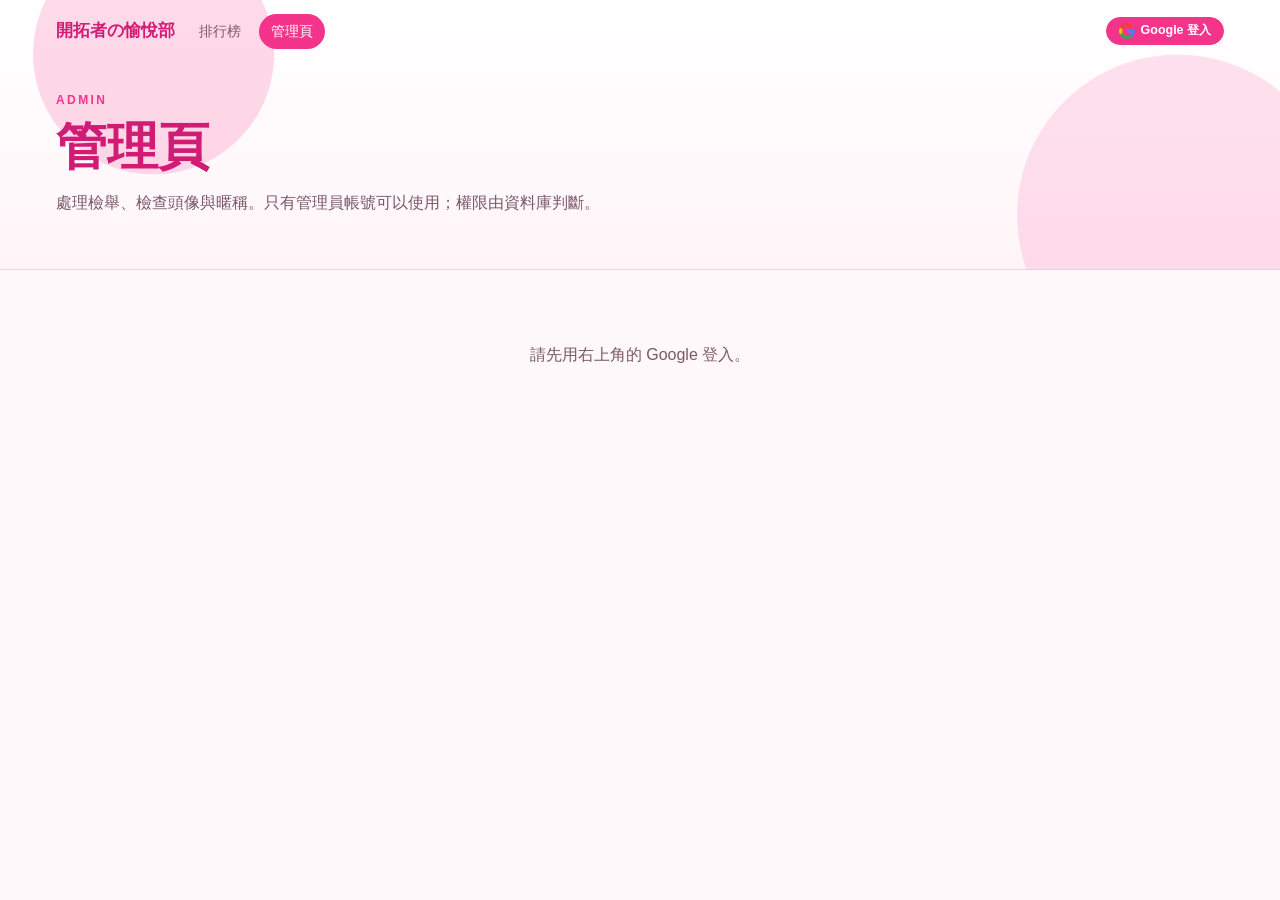
<file: admin.html>
<!doctype html>
<html lang="zh-Hant">
<head>
  <meta charset="utf-8">
  <meta name="viewport" content="width=device-width, initial-scale=1">
  <title>管理頁｜開拓者の愉悅部</title>
  <meta name="robots" content="noindex">
  <meta name="theme-color" content="#f4348b">
  <script>
    try {
      var th = localStorage.getItem('azki-ledger-theme');
      if (th === 'light' || th === 'dark') document.documentElement.setAttribute('data-theme', th);
    } catch (e) {}
  </script>
  <link rel="stylesheet" href="css/style.css?v=20261025e">
</head>
<body>
  <header class="site-header">
    <nav class="topnav" aria-label="Site">
      <a class="brand" href="./">開拓者の愉悅部</a>
      <ul class="pages">
        <li><a href="ranking.html">排行榜</a></li>
        <li><a href="admin.html" aria-current="page">管理頁</a></li>
      </ul>
      <div class="nav-tools"></div>
    </nav>
    <div class="hero">
      <p class="eyebrow">ADMIN</p>
      <h1>管理頁</h1>
      <p class="lead">處理檢舉、檢查頭像與暱稱。只有管理員帳號可以使用；權限由資料庫判斷。</p>
    </div>
  </header>

  <main class="adpage">
    <p class="state" id="ad-state">讀取中…</p>
    <div id="ad-body" hidden>
      <div class="ad-tools">
        <label><input type="checkbox" id="ad-only-reported"> 只顯示有檢舉的使用者</label>
        <button type="button" class="btn ghost small" id="ad-reload">重新整理</button>
      </div>
      <ul class="ad-list" id="ad-list"></ul>
    </div>
  </main>

  <script src="js/vendor/supabase.js"></script>
  <script src="js/cloud.js?v=20261024f"></script>
  <script src="js/admin.js?v=20261024f"></script>
</body>
</html>
</file>
<file: css/style.css>
:root {
  --pink-deep: #d11c76;
  --pink: #f4348b;
  --pink-bright: #FC3488;
  --accent-text: #d11c76;
  --pink-soft: #ffe3ef;
  --pink-faint: #fff5f9;
  --ink: #3a1f2d;
  --ink-soft: #7a5867;
  --line: #f4cfe0;
  --card: #ffffff;
  --surface: #ffffff;
  --bg: #fff8fb;
  --header-top: #ffffff;
  --header-glow: rgba(252, 52, 136, .18);
  --header-glow2: rgba(244, 52, 139, .14);
  --bar-bg: rgba(255, 248, 251, .92);
  --stamp-bg: rgba(255, 255, 255, .85);
  color-scheme: light;
  --radius: 16px;
  --shadow: 0 6px 24px rgba(209, 28, 118, 0.08);
  --font-zh: "Noto Sans TC", "Noto Sans JP", "PingFang TC", "Hiragino Sans", "Microsoft JhengHei", sans-serif;
  /* 標題圓體：繁中用昭源圓體（繁體字齊全），缺的字依序補 M+ Rounded、Noto Sans TC */
  --font-round: "Chiron GoRound TC", "M PLUS Rounded 1c", var(--font-zh);
}
:root[lang="ja"] {
  --font-zh: "Noto Sans JP", "Hiragino Sans", "Yu Gothic", "Noto Sans TC", sans-serif;
  --font-round: "M PLUS Rounded 1c", "Chiron GoRound TC", var(--font-zh);
}

/* ---------- dark theme ---------- */
:root[data-theme="dark"] {
  --accent-text: #ff7ab8;
  --pink-soft: #3a1828;
  --pink-faint: #161315;
  --ink: #f2f2f3;
  --ink-soft: #a9a9b0;
  --line: #2d2d31;
  --card: #141415;
  --surface: #1b1b1d;
  --bg: #09090a;
  --header-top: #09090a;
  --header-glow: rgba(252, 52, 136, .10);
  --header-glow2: rgba(244, 52, 139, .07);
  --bar-bg: rgba(9, 9, 10, .92);
  --stamp-bg: rgba(20, 20, 21, .85);
  --shadow: 0 6px 24px rgba(0, 0, 0, .6);
  color-scheme: dark;
}
@media (prefers-color-scheme: dark) {
  :root:not([data-theme="light"]) {
    --accent-text: #ff7ab8;
    --pink-soft: #3a1828;
    --pink-faint: #161315;
    --ink: #f2f2f3;
    --ink-soft: #a9a9b0;
    --line: #2d2d31;
    --card: #141415;
    --surface: #1b1b1d;
    --bg: #09090a;
    --header-top: #09090a;
    --header-glow: rgba(252, 52, 136, .10);
    --header-glow2: rgba(244, 52, 139, .07);
    --bar-bg: rgba(9, 9, 10, .92);
    --stamp-bg: rgba(20, 20, 21, .85);
    --shadow: 0 6px 24px rgba(0, 0, 0, .6);
    color-scheme: dark;
  }
}

* { box-sizing: border-box; }
[hidden] { display: none !important; }   /* 避免被 .btn / .link-row 等的 display 蓋掉 */
html { -webkit-text-size-adjust: 100%; }
body {
  margin: 0;
  font-family: var(--font-zh);
  color: var(--ink);
  background: var(--bg);
  line-height: 1.6;
}
a { color: var(--accent-text); }
img { max-width: 100%; display: block; }
button, input, select { font: inherit; color: inherit; }

/* ---------- nav tools ---------- */
.nav-tools { display: flex; align-items: center; gap: 8px; margin-left: auto; }
.lang-switch { display: inline-flex; border: 1.5px solid var(--pink); border-radius: 999px; overflow: hidden; }
.lang-switch button {
  border: 0; background: transparent; color: var(--accent-text); cursor: pointer;
  padding: 4px 12px; font-size: .8rem; font-weight: 700;
}
.lang-switch button[aria-pressed="true"] { background: var(--pink); color: #fff; }
.icon-btn {
  width: 34px; height: 34px; border-radius: 50%; border: 1.5px solid var(--pink);
  background: var(--surface); cursor: pointer; font-size: 1rem; line-height: 1;
}
.icon-btn:hover { background: var(--pink-soft); }

/* ---------- header ---------- */
.site-header {
  background:
    radial-gradient(circle at 12% 20%, var(--header-glow) 0 120px, transparent 121px),
    radial-gradient(circle at 92% 80%, var(--header-glow2) 0 160px, transparent 161px),
    linear-gradient(180deg, var(--header-top) 0%, var(--pink-faint) 100%);
  border-bottom: 1px solid var(--line);
}
.topnav {
  max-width: 1200px; margin: 0 auto; padding: 14px 16px;
  display: flex; align-items: center; gap: 12px; flex-wrap: wrap;
}
.brand {
  font-family: var(--font-round); font-weight: 800; text-decoration: none;
  color: var(--accent-text); font-size: 1.05rem;
}
.brand span { color: var(--pink-bright); }
.pages { list-style: none; display: flex; gap: 6px; margin: 0; padding: 0; flex-wrap: wrap; }
.pages a {
  display: block; padding: 6px 12px; border-radius: 999px; text-decoration: none;
  font-weight: 500; font-size: .9rem; color: var(--ink-soft); white-space: nowrap;
}
.pages a[aria-current="page"] { background: var(--pink); color: #fff; }

.hero { max-width: 1200px; margin: 0 auto; padding: 28px 16px 36px; }
.eyebrow {
  margin: 0 0 6px; font-family: var(--font-round); font-weight: 700;
  letter-spacing: .2em; font-size: .75rem; color: var(--pink);
}
.hero h1 {
  margin: 0; font-family: var(--font-round); font-weight: 800;
  font-size: clamp(2rem, 6vw, 3.2rem); line-height: 1.2; color: var(--accent-text);
}
.lead { margin: 12px 0 18px; max-width: 46em; color: var(--ink-soft); }

.amount {
  font: inherit; color: inherit; background: none; border: 0; padding: 0; cursor: pointer;
  border-bottom: 1px dotted currentColor; line-height: 1.2; letter-spacing: .02em;
}
.amount::after { content: "👁"; font-size: .7em; margin-left: 5px; opacity: .55; }
.amount[aria-pressed="true"]::after { opacity: .9; }
.amount:focus-visible { outline: 2px solid var(--pink); outline-offset: 3px; border-radius: 4px; }

/* ---------- summary ---------- */
.summary {
  position: sticky; top: 0; z-index: 20;
  display: flex; align-items: center; gap: 20px; flex-wrap: wrap;
  max-width: 1200px; margin: 0 auto; padding: 10px 16px;
  background: var(--bar-bg); backdrop-filter: blur(8px);
  border-bottom: 1px solid var(--line);
}
.stat { display: flex; align-items: baseline; gap: 6px; }
.stat-label { font-size: .8rem; color: var(--ink-soft); }
.stat-value { font-family: var(--font-round); font-weight: 800; font-size: 1.25rem; color: var(--accent-text); }
.stat-unit { font-size: .8rem; color: var(--ink-soft); }
.progress {
  flex: 1 1 160px; height: 10px; border-radius: 999px; background: var(--pink-soft); overflow: hidden;
}
.progress span {
  display: block; height: 100%; border-radius: inherit;
  background: linear-gradient(90deg, var(--pink-deep), var(--pink-bright));
  transition: width .3s;
}

/* ---------- toolbar ---------- */
.toolbar { max-width: 1200px; margin: 0 auto; padding: 18px 16px 0; }
.toolbar-row { display: flex; gap: 8px; }
.data-tools { margin-top: 10px; }
#f-q, .log-search {
  flex: 1; min-width: 0; padding: 10px 14px; border-radius: 12px;
  border: 1.5px solid var(--line); background: var(--surface); outline: none;
}
#f-q:focus, .log-search:focus { border-color: var(--pink); box-shadow: 0 0 0 3px var(--pink-soft); }
.filters { display: grid; gap: 10px; margin-top: 12px; }
.filter-group { display: flex; align-items: center; gap: 8px; flex-wrap: wrap; }
.filter-label { font-size: .8rem; font-weight: 700; color: var(--ink-soft); min-width: 2.5em; }
.chips { display: flex; flex-wrap: wrap; gap: 6px; }
.chips button {
  padding: 5px 12px; border-radius: 999px; border: 1.5px solid var(--line);
  background: var(--surface); cursor: pointer; font-size: .85rem; font-weight: 500;
}
.chips button:hover { border-color: var(--pink); }
.chips button.on { background: var(--pink); border-color: var(--pink); color: #fff; }
.selects label { display: flex; align-items: center; gap: 6px; font-size: .85rem; color: var(--ink-soft); }
select {
  padding: 6px 10px; border-radius: 10px; border: 1.5px solid var(--line); background: var(--surface); cursor: pointer;
}
.btn {
  display: inline-flex; align-items: center; justify-content: center; gap: 4px;
  padding: 6px 14px; border-radius: 999px; border: 1.5px solid var(--pink);
  background: var(--pink); color: #fff; font-weight: 700; font-size: .85rem;
  cursor: pointer; text-decoration: none; white-space: nowrap;
}
.btn.ghost { background: var(--surface); color: var(--accent-text); }
.btn.ghost:hover { background: var(--pink-faint); }
.toggle-filters { display: none; }
.result-row { display: flex; align-items: center; justify-content: space-between; gap: 8px; flex-wrap: wrap; margin-top: 12px; }
.result-info { margin: 0; font-size: .85rem; color: var(--ink-soft); }
.expand-tools { display: flex; gap: 6px; }
.btn.small { padding: 3px 12px; font-size: .78rem; }

/* ---------- list ---------- */
.list { max-width: 1200px; margin: 0 auto; padding: 16px 16px 48px; display: grid; gap: 22px; }
.state { text-align: center; color: var(--ink-soft); padding: 48px 0; }
.state .btn { margin-top: 12px; }

.project {
  background: var(--card); border: 1px solid var(--line); border-radius: var(--radius);
  box-shadow: var(--shadow); overflow: hidden;
}
.project-head {
  cursor: pointer;
  display: grid; grid-template-columns: 140px 1fr; gap: 16px; padding: 16px;
  background: linear-gradient(180deg, var(--pink-faint), var(--card));
  border-bottom: 1px dashed var(--line);
  transition: background .15s;
}
.project-head:hover { background: var(--pink-soft); }
.project:not(.open) .project-head { border-bottom-color: transparent; }
.project-note, .project-meta h2 { cursor: inherit; }
.project-cover {
  width: 140px; aspect-ratio: 1; border-radius: 12px; overflow: hidden; background: var(--surface);
  border: 1px solid var(--line); cursor: zoom-in; padding: 0;
}
.project-cover img { width: 100%; height: 100%; object-fit: cover; }
.project-meta { min-width: 0; display: flex; flex-direction: column; gap: 6px; }
.project-tags { display: flex; flex-wrap: wrap; gap: 6px; align-items: center; }
.project-date { font-family: var(--font-round); font-weight: 700; color: var(--ink-soft); font-size: .85rem; }
.project h2 { margin: 0; font-size: 1.15rem; line-height: 1.4; color: var(--accent-text); font-weight: 700; }
.project-note { margin: 0; font-size: .85rem; color: var(--ink-soft); }
.project-actions { display: flex; flex-wrap: wrap; gap: 8px; align-items: center; margin-top: auto; }
.project-progress { font-size: .85rem; color: var(--ink-soft); }
.project-progress b { color: var(--accent-text); font-family: var(--font-round); }

.expand-btn { margin-left: auto; }
.expand-btn .chev { display: inline-block; margin-left: 6px; transition: transform .2s; }
.project.open .expand-btn .chev { transform: rotate(180deg); }

.tag {
  display: inline-block; padding: 1px 9px; border-radius: 999px; font-size: .72rem; font-weight: 700;
  background: var(--pink-soft); color: var(--accent-text);
}
.tag.anniversary { background: var(--pink-deep); color: #fff; }
.tag.birthday { background: var(--pink-bright); color: #fff; }
.tag.oversea { background: transparent; color: var(--accent-text); border: 1px solid var(--pink); }

.items {
  display: grid; gap: 12px; padding: 16px;
  grid-template-columns: repeat(auto-fill, minmax(160px, 1fr));
}
.item {
  position: relative; display: flex; flex-direction: column;
  border: 1.5px solid var(--line); border-radius: 12px; overflow: hidden; background: var(--card);
  transition: border-color .15s, transform .15s;
}
.item:hover { transform: translateY(-2px); }
.item.owned { border-color: var(--pink); background: var(--pink-faint); }
.item-img {
  position: relative; aspect-ratio: 1; background: var(--surface); border: 0; padding: 0; cursor: zoom-in; overflow: hidden;
}
.item-img img { width: 100%; height: 100%; object-fit: contain; }
.noimg {
  width: 100%; height: 100%; display: grid; place-items: center;
  background: repeating-linear-gradient(45deg, var(--pink-faint) 0 10px, var(--surface) 10px 20px);
  color: var(--ink-soft); font-size: .8rem;
}
.stamp {
  position: absolute; right: 8px; bottom: 8px; transform: rotate(-12deg) scale(.6); opacity: 0;
  padding: 2px 10px; border: 3px double var(--pink-bright); border-radius: 8px;
  color: var(--pink-bright); background: var(--stamp-bg);
  font-family: var(--font-round); font-weight: 800; font-size: .95rem; letter-spacing: .1em;
  transition: transform .2s, opacity .2s; pointer-events: none;
}
.item.owned .stamp { opacity: 1; transform: rotate(-12deg) scale(1); }
.item-body { padding: 10px; display: flex; flex-direction: column; gap: 4px; flex: 1; }
.item-name {
  margin: 0; font-size: .85rem; font-weight: 500; line-height: 1.4;
  display: -webkit-box; -webkit-line-clamp: 3; -webkit-box-orient: vertical; overflow: hidden;
}
.item-note { margin: 0; font-size: .75rem; color: var(--ink-soft); }
.item-foot { display: flex; align-items: center; justify-content: space-between; gap: 6px; margin-top: auto; padding-top: 4px; }
.item-link { font-size: .75rem; }
.pay-btn {
  margin: 0 10px 10px; padding: 7px; border-radius: 10px; border: 1.5px dashed var(--pink);
  background: var(--surface); color: var(--accent-text); font-weight: 700; font-size: .85rem; cursor: pointer;
}
.pay-btn:hover { background: var(--pink-soft); }
.qty {
  margin: 0 10px 10px; display: flex; align-items: stretch; border-radius: 10px; overflow: hidden;
  background: var(--pink); color: #fff;
}
.qty-btn {
  flex: none; width: 40px; border: 0; background: transparent; color: #fff; cursor: pointer;
  font-size: 1.3rem; font-weight: 700; line-height: 1; padding: 6px 0;
}
.qty-btn:hover:not(:disabled) { background: rgba(255, 255, 255, .22); }
.qty-btn:disabled { opacity: .4; cursor: not-allowed; }
.qty-btn:focus-visible { outline: 2px solid #fff; outline-offset: -4px; }
.qty-label { flex: 1; display: grid; place-items: center; font-weight: 700; font-size: .85rem; white-space: nowrap; }

/* ---------- lightbox ---------- */
dialog#lightbox {
  border: 0; border-radius: var(--radius); padding: 16px; max-width: min(92vw, 720px);
  background: var(--card); color: var(--ink);
  box-shadow: 0 20px 60px rgba(58, 31, 45, .3);
}
dialog#lightbox::backdrop { background: rgba(58, 31, 45, .6); }
dialog#lightbox img { max-height: 75vh; margin: 0 auto; object-fit: contain; }
.lb-caption { margin: 10px 0 0; text-align: center; font-size: .9rem; }
.lb-close {
  position: absolute; top: 8px; right: 8px; width: 34px; height: 34px; border-radius: 50%;
  border: 0; background: var(--pink); color: #fff; font-size: 1.2rem; cursor: pointer;
}

/* ---------- official links ---------- */
.official { max-width: 1200px; margin: 0 auto; padding: 8px 16px 40px; }
.official h2 {
  margin: 0 0 14px; font-family: var(--font-round); font-weight: 800; font-size: 1rem;
  letter-spacing: .08em; color: var(--accent-text); text-align: center;
}
.official-grid {
  list-style: none; margin: 0; padding: 0;
  display: grid; grid-template-columns: repeat(4, 1fr); gap: 16px;
}
.official-btn {
  --c: #333; --cs: rgba(0, 0, 0, .25);
  display: flex; align-items: center; justify-content: center; gap: 10px;
  min-height: 60px; padding: 0 20px; border-radius: 999px;
  background: var(--c); color: #fff; text-decoration: none;
  font-weight: 700; font-size: 1.05rem; line-height: 1.2; text-align: center;
  box-shadow: 0 8px 18px var(--cs);
  transition: transform .15s, box-shadow .15s, filter .15s;
}
.official-btn:hover { transform: translateY(-2px); box-shadow: 0 12px 22px var(--cs); filter: brightness(1.08); }
.official-btn:focus-visible { outline: 3px solid var(--pink-soft); outline-offset: 3px; }
.official-btn svg { width: 22px; height: 22px; fill: currentColor; flex: none; }
.official-btn span { min-width: 0; overflow-wrap: anywhere; }
.official-btn.yt   { --c: #e60012; --cs: rgba(230, 0, 18, .32); }
.official-btn.x    { --c: #141414; --cs: rgba(20, 20, 20, .30); }
.official-btn.tt   { --c: #fe2c55; --cs: rgba(254, 44, 85, .32); }
.official-btn.holo { --c: #0094b8; --cs: rgba(0, 148, 184, .32); }
:root[data-theme="dark"] .official-btn.x { --c: #2a2a2d; }
@media (prefers-color-scheme: dark) { :root:not([data-theme="light"]) .official-btn.x { --c: #2a2a2d; } }

/* ---------- dialogs (transfer / import) ---------- */
dialog.dlg {
  border: 0; border-radius: var(--radius); padding: 22px 20px 20px; width: min(92vw, 440px);
  background: var(--card); color: var(--ink); box-shadow: 0 20px 60px rgba(0, 0, 0, .35);
}
dialog.dlg::backdrop { background: rgba(0, 0, 0, .6); }
dialog.dlg h2 { margin: 0 32px 8px 0; font-size: 1.1rem; color: var(--accent-text); font-family: var(--font-round); }
dialog.dlg p { margin: 8px 0; font-size: .9rem; line-height: 1.6; }
.qr-box { background: #fff; border-radius: 12px; padding: 8px; margin: 14px auto; width: min(100%, 300px); }
.qr-box svg { display: block; width: 100%; height: auto; }
.dlg-msg { color: var(--ink-soft); background: var(--pink-faint); border-radius: 10px; padding: 10px 12px; }
.link-row { display: flex; gap: 8px; flex-wrap: wrap; margin-top: 6px; }
.link-row input {
  flex: 1 1 100%; min-width: 0; padding: 8px 10px; border-radius: 10px; font-size: .8rem;
  border: 1.5px solid var(--line); background: var(--surface); color: var(--ink);
}
.dlg-warn { color: var(--ink-soft); font-size: .8rem !important; }
.im-actions { display: grid; gap: 10px; margin-top: 14px; }
.im-opt { flex-direction: column; align-items: flex-start; gap: 2px; padding: 10px 16px; border-radius: 14px; text-align: left; white-space: normal; }
.im-opt b { font-size: .95rem; }
.im-opt small { font-size: .78rem; font-weight: 500; opacity: .85; }
.im-cancel { justify-self: center; }

/* ---------- footer ---------- */
.site-footer {
  border-top: 1px solid var(--line); background: var(--card); padding: 24px 16px 40px;
  text-align: center; font-size: .8rem; color: var(--ink-soft);
}
.site-footer p { max-width: 720px; margin: 4px auto; }

/* ---------- mobile ---------- */
@media (max-width: 900px) { .official-grid { grid-template-columns: repeat(2, 1fr); } }

@media (max-width: 640px) {
  .toggle-filters { display: inline-flex; }
  .filters { display: none; }
  .filters.open { display: grid; }
  .data-tools .btn { flex: 1 1 0; min-width: 0; padding-left: 6px; padding-right: 6px; font-size: .85rem; white-space: nowrap; justify-content: center; text-align: center; }
  .data-tools .file-btn { display: inline-flex; align-items: center; }
  .project-head { grid-template-columns: 88px 1fr; gap: 12px; padding: 12px; }
  .project-cover { width: 88px; }
  .project h2 { font-size: 1rem; }
  .items { grid-template-columns: repeat(2, 1fr); gap: 10px; padding: 12px; }
  .summary { gap: 12px; }
  .official-grid { grid-template-columns: repeat(2, 1fr); gap: 12px; }
  .official-btn { min-height: 54px; padding: 0 12px; font-size: .95rem; gap: 8px; }
  .stat-value { font-size: 1.05rem; }
}

/* ---------- voice page (voice.html) ---------- */
.vlist { grid-template-columns: repeat(auto-fill, minmax(min(100%, 480px), 1fr)); gap: 18px; align-items: start; }
.vhead {
  display: grid; grid-template-columns: 120px 1fr; gap: 14px; padding: 14px;
  background: linear-gradient(180deg, var(--pink-faint), var(--card));
  border-bottom: 1px dashed var(--line);
}
.vhead .project-cover { width: 120px; }
.vhead h2 { font-size: 1.05rem; }
.vproject.complete { border-color: var(--pink); }
.tag.solo { background: var(--pink-deep); color: #fff; }
.tag.resale { background: transparent; color: var(--accent-text); border: 1px solid var(--pink); }
.tag.complete { background: var(--pink-bright); color: #fff; }
.voices { list-style: none; margin: 0; padding: 10px 14px 14px; display: grid; gap: 6px; }
.voice {
  display: flex; align-items: center; gap: 10px; padding: 7px 8px 7px 12px;
  border: 1.5px solid var(--line); border-radius: 12px; background: var(--card);
  transition: border-color .15s, background .15s;
}
.voice.owned { border-color: var(--pink); background: var(--pink-faint); }
.voice-name { flex: 1; min-width: 0; font-size: .9rem; font-weight: 500; line-height: 1.4; overflow-wrap: anywhere; }
.collect-btn {
  flex: none; padding: 5px 14px; border-radius: 999px; border: 1.5px dashed var(--pink);
  background: var(--surface); color: var(--accent-text); font-weight: 700; font-size: .8rem;
  cursor: pointer; white-space: nowrap;
}
.collect-btn:hover { background: var(--pink-soft); }
.collect-btn[aria-pressed="true"] { border-style: solid; background: var(--pink); color: #fff; }
.collect-btn:focus-visible { outline: 2px solid var(--pink); outline-offset: 2px; }
@media (max-width: 640px) {
  .vhead { grid-template-columns: 80px 1fr; gap: 12px; padding: 12px; }
  .vhead .project-cover { width: 80px; }
  .voices { padding: 8px 12px 12px; }
}

.site-footer .updated { margin-top: 12px; font-size: 0.85em; opacity: 0.8; }

/* ---------- log page (log.html) ---------- */
.logpage { max-width: 860px; margin: 0 auto; padding: 8px 16px 48px; display: grid; gap: 36px; }
.log-h { font-family: var(--font-round); font-size: 1.25rem; margin: 0 0 12px; color: var(--accent-text); }
.log-count { font-size: 0.85rem; font-weight: 500; color: var(--ink-soft); }
.log-sub { margin: 0 0 12px; color: var(--ink-soft); font-size: 0.92rem; }
.timeline { list-style: none; margin: 0; padding: 0 0 0 18px; border-left: 2px solid var(--pink-soft); display: grid; gap: 14px; }
.tl-item { position: relative; background: var(--card); border: 1px solid var(--line); border-radius: var(--radius); padding: 12px 14px; }
.tl-item::before { content: ""; position: absolute; left: -26px; top: 18px; width: 10px; height: 10px; border-radius: 50%; background: var(--pink); }
.tl-date { display: block; font-size: 0.8rem; font-weight: 700; color: var(--accent-text); margin-bottom: 4px; }
.tl-note { overflow-wrap: anywhere; line-height: 1.6; }
.tl-note a, .todo-list a { color: var(--accent-text); }
.log-search { width: 100%; box-sizing: border-box; margin-bottom: 12px; color: var(--ink); }
.todo-list { list-style: none; margin: 0; padding: 0; display: grid; gap: 6px; }
.todo-list li:not(.state) { background: var(--card); border: 1px solid var(--line); border-radius: 10px; padding: 9px 12px; overflow-wrap: anywhere; }
.timeline .state, .todo-list .state { padding: 20px 0; }

/* ---------- 更多 / 回到最上面 ---------- */
.more-wrap { max-width: 1200px; margin: 0 auto; padding: 0 16px 40px; text-align: center; }
.more-wrap[hidden] { display: none; }
.more-wrap .btn { min-width: 220px; padding: 12px 24px; }
.to-top {
  position: fixed; right: 16px; bottom: 20px; z-index: 20;
  width: 48px; height: 48px; border-radius: 50%; border: 0; cursor: pointer;
  background: var(--pink-bright); color: #fff; font-size: 1.4rem; line-height: 1;
  box-shadow: 0 4px 14px rgba(0, 0, 0, .25);
}
.to-top:hover { background: var(--pink-deep); }
.to-top:focus-visible { outline: 3px solid var(--pink-soft); outline-offset: 2px; }

/* ---------- member card page (card.html) ---------- */
.cardpage { max-width: 720px; margin: 0 auto; padding: 8px 16px 48px; display: grid; gap: 22px; }
.card-form {
  display: grid; gap: 14px; padding: 18px; border-radius: var(--radius);
  background: var(--card); border: 1px solid var(--line); box-shadow: var(--shadow);
}
.field { display: grid; gap: 6px; min-width: 0; }
.field-pair { display: grid; grid-template-columns: 1fr 1fr; gap: 14px; }
.field-label { font-size: .85rem; font-weight: 700; color: var(--ink-soft); }
.field input[type="text"], .field select {
  width: 100%; box-sizing: border-box; padding: 10px 14px; border-radius: 12px;
  border: 1.5px solid var(--line); background: var(--surface); color: var(--ink); font: inherit; outline: none;
}
.field input[type="text"]:focus, .field select:focus { border-color: var(--pink); box-shadow: 0 0 0 3px var(--pink-soft); }
.rand-val { font-family: var(--font-round); font-size: 1.1rem; letter-spacing: .12em; color: var(--accent-text); }
#row-random { display: flex; align-items: center; gap: 12px; flex-wrap: wrap; }
.card-preview { display: grid; justify-items: center; gap: 12px; }
#card-canvas {
  display: block; width: 100%; max-width: 560px; height: auto; aspect-ratio: 654 / 418;
  border-radius: 16px; box-shadow: var(--shadow); background: var(--surface);
}
.card-preview .state { padding: 8px 0; }
.dl-btn { padding: 12px 28px; min-width: 240px; }
.dl-btn:disabled { opacity: .5; cursor: not-allowed; }
.card-note { margin: 0; font-size: .85rem; color: var(--ink-soft); text-align: center; }
@media (max-width: 560px) {
  .field-pair { grid-template-columns: 1fr; }
  .card-form { padding: 14px; }
}
.pos-row { display: flex; align-items: center; gap: 10px; }
.pos-row input[type="range"] { flex: 1; min-width: 0; accent-color: var(--pink); }
.pos-end { font-size: .8rem; color: var(--ink-soft); white-space: nowrap; }
.card-note { margin: 0; font-size: .85rem; color: var(--ink-soft); }

/* ---------- privacy page (privacy.html) ---------- */
.doc { max-width: 780px; margin: 0 auto; padding: 8px 16px 48px; line-height: 1.8; }
.doc h2 { font-family: var(--font-round); font-size: 1.1rem; color: var(--accent-text); margin: 28px 0 8px; }
.doc ul { padding-left: 1.4em; margin: 8px 0; }
.doc li { margin: 4px 0; }
.doc a { color: var(--accent-text); }
.site-footer .footer-links a { color: inherit; }

/* ---------- 登入／同步（js/cloud.js） ---------- */
.auth { position: relative; }
.login-btn { display: inline-flex; align-items: center; gap: 6px; }
.login-btn svg { width: 16px; height: 16px; flex: none; }
.avatar-btn {
  position: relative; width: 36px; height: 36px; padding: 0; border-radius: 50%; cursor: pointer;
  border: 2px solid var(--pink-soft); background: var(--surface); overflow: visible; display: grid; place-items: center;
  color: var(--accent-text); font-weight: 800;
}
.avatar-btn img { width: 100%; height: 100%; border-radius: 50%; object-fit: cover; display: block; }
.avatar-btn .sync-dot { position: absolute; right: -2px; bottom: -2px; border: 2px solid var(--bg); }
.sync-dot { display: inline-block; width: 10px; height: 10px; border-radius: 50%; background: #3ba55c; flex: none; }
.sync-dot.busy { background: #f0a020; }
.sync-dot.warn { background: #e0464e; }
.auth-menu {
  position: absolute; right: 0; top: calc(100% + 8px); z-index: 30; width: 240px; padding: 14px;
  background: var(--card); border: 1px solid var(--line); border-radius: 14px; box-shadow: var(--shadow);
  display: grid; gap: 8px;
}
.auth-menu[hidden] { display: none; }
.auth-menu p { margin: 0; }
.auth-name { font-weight: 700; overflow-wrap: anywhere; }
.auth-mail { font-size: .8rem; color: var(--ink-soft); overflow-wrap: anywhere; }
.auth-status { display: flex; align-items: center; gap: 6px; font-size: .85rem; color: var(--ink-soft); }
.auth-note { font-size: .75rem; color: var(--ink-soft); }
@media (max-width: 640px) {
  .login-btn span { display: none; }
  .login-btn { padding: 6px 10px; }
}
.auth-del { justify-self: center; background: none; border: 0; padding: 2px; cursor: pointer; font: inherit; font-size: .75rem; color: var(--ink-soft); text-decoration: underline; }
.auth-del:hover { color: #d33; }
.del-check { display: flex; align-items: center; gap: 8px; margin: 12px 0; font-size: .9rem; }
.del-actions { display: flex; justify-content: flex-end; gap: 8px; }
.btn-danger { background: #d33 !important; border-color: #d33 !important; color: #fff !important; }
.btn-danger:disabled { opacity: .45; cursor: not-allowed; }

/* ---------- 個人設定 ---------- */
.settings-dlg { max-width: 440px; }
.set-grid { display: grid; gap: 12px; }
.set-avatar { display: flex; gap: 14px; align-items: center; }
.set-avatar-img, .rk-avatar {
  width: 72px; height: 72px; border-radius: 50%; overflow: hidden; flex: none; display: grid; place-items: center;
  background: var(--pink-faint); border: 2px solid var(--pink-soft); color: var(--accent-text); font-weight: 800; font-size: 1.6rem;
}
.set-avatar-img img, .rk-avatar img { width: 100%; height: 100%; object-fit: cover; display: block; }
.set-avatar-tools { display: flex; flex-wrap: wrap; gap: 6px; align-items: center; }
.set-avatar-tools .field-label { width: 100%; }
.set-field { display: grid; gap: 6px; }
.set-field input { width: 100%; box-sizing: border-box; padding: 9px 12px; border-radius: 10px; border: 1.5px solid var(--line); background: var(--surface); color: var(--ink); font: inherit; }
.set-check { display: flex; gap: 8px; align-items: flex-start; font-size: .9rem; line-height: 1.5; }
.set-check input { margin-top: 4px; accent-color: var(--pink); }
.set-note { margin: 0 !important; font-size: .78rem !important; color: var(--ink-soft); }
.set-warn { margin: 0 !important; font-size: .8rem !important; color: #d33; }
.field-label { font-size: .85rem; font-weight: 700; color: var(--ink-soft); }
/* 購買人數 */
.count-badge { display: inline-flex; align-items: center; gap: 3px; font-size: .75rem; color: var(--ink-soft); white-space: nowrap; }

/* ---------- 排行榜（ranking.html） ---------- */
.rkpage { max-width: 860px; margin: 0 auto; padding: 8px 16px 48px; display: grid; gap: 14px; }
.rk-tabs { display: flex; gap: 6px; flex-wrap: wrap; }
.rk-tabs button {
  padding: 8px 16px; border-radius: 999px; border: 1.5px solid var(--line); background: var(--surface);
  color: var(--ink); font: inherit; font-weight: 700; cursor: pointer;
}
.rk-tabs button.on { background: var(--pink); border-color: var(--pink); color: #fff; }
.rk-filters { display: flex; gap: 12px; flex-wrap: wrap; align-items: center; }
.rk-filters label { display: inline-flex; gap: 6px; align-items: center; font-size: .85rem; color: var(--ink-soft); font-weight: 700; }
.rk-filters label[hidden] { display: none; }
.rk-filters select { padding: 6px 10px; border-radius: 10px; border: 1.5px solid var(--line); background: var(--surface); color: var(--ink); font: inherit; }
.rk-note { margin: 0; font-size: .8rem; color: var(--ink-soft); }
.rk-list { list-style: none; margin: 0; padding: 0; display: grid; gap: 8px; }
.rk-row {
  display: grid; grid-template-columns: 2.2em 56px minmax(0, 1fr) auto; gap: 12px; align-items: center;
  padding: 10px 12px; background: var(--card); border: 1px solid var(--line); border-radius: 14px;
}
.rk-user { grid-template-columns: 2.2em 48px minmax(0, 1fr) auto auto; }
.rk-row.mine { border-color: var(--pink); box-shadow: 0 0 0 2px var(--pink-soft); }
.rk-rank { font-family: var(--font-round); font-weight: 800; font-size: 1.2rem; text-align: center; color: var(--ink-soft); }
.rk-row.top1 .rk-rank { color: #d4a017; } .rk-row.top2 .rk-rank { color: #9aa3ad; } .rk-row.top3 .rk-rank { color: #c27a3a; }
.rk-thumb { width: 56px; height: 56px; border-radius: 10px; overflow: hidden; background: var(--pink-faint); display: block; }
.rk-thumb img { width: 100%; height: 100%; object-fit: cover; display: block; }
.rk-noimg { display: block; width: 100%; height: 100%; }
.rk-user .rk-avatar { width: 48px; height: 48px; font-size: 1.1rem; }
.rk-main { display: grid; gap: 4px; min-width: 0; }
.rk-name { font-weight: 700; color: var(--ink); text-decoration: none; overflow-wrap: anywhere; line-height: 1.35; }
a.rk-name:hover { color: var(--accent-text); }
.rk-name.muted { color: var(--ink-soft); font-weight: 500; }
.rk-sub { font-size: .78rem; color: var(--ink-soft); overflow: hidden; text-overflow: ellipsis; white-space: nowrap; }
.rk-bar { height: 6px; border-radius: 3px; background: var(--bar-bg); overflow: hidden; }
.rk-bar span { display: block; height: 100%; background: var(--pink); }
.rk-val { display: grid; justify-items: end; font-size: .85rem; color: var(--ink-soft); white-space: nowrap; }
.rk-val b { font-size: 1.05rem; color: var(--accent-text); }
.rk-report { background: none; border: 0; padding: 2px 4px; font: inherit; font-size: .72rem; color: var(--ink-soft); text-decoration: underline; cursor: pointer; }
.rk-report:hover { color: #d33; }
@media (max-width: 560px) {
  .rk-row { grid-template-columns: 1.8em 44px minmax(0, 1fr) auto; gap: 8px; padding: 8px 10px; }
  .rk-user { grid-template-columns: 1.8em 40px minmax(0, 1fr) auto; }
  .rk-user .rk-report { grid-column: 3 / -1; justify-self: end; }
  .rk-thumb { width: 44px; height: 44px; }
  .rk-user .rk-avatar { width: 40px; height: 40px; }
}
/* 從排行榜跳轉時的提示 */
.item.flash, .voice.flash { animation: flash 2.4s ease; }
@keyframes flash { 0%, 60% { box-shadow: 0 0 0 4px var(--pink); } 100% { box-shadow: 0 0 0 0 transparent; } }
/* ---------- 管理頁（admin.html） ---------- */
.adpage { max-width: 960px; margin: 0 auto; padding: 8px 16px 48px; }
.ad-tools { display: flex; gap: 12px; align-items: center; justify-content: space-between; margin-bottom: 12px; font-size: .9rem; }
.ad-list { list-style: none; margin: 0; padding: 0; display: grid; gap: 10px; }
.ad-row { display: grid; grid-template-columns: 72px minmax(0, 1fr); gap: 14px; padding: 12px; background: var(--card); border: 1px solid var(--line); border-radius: 14px; }
.ad-row.reported { border-color: #e0464e; }
.ad-avatar { width: 72px; height: 72px; }
.ad-avatar.hidden-av img { opacity: .35; }
.ad-main { display: grid; gap: 4px; min-width: 0; }
.ad-main p { margin: 0; }
.ad-name { font-weight: 700; overflow-wrap: anywhere; }
.ad-mail { font-size: .78rem; color: var(--ink-soft); overflow-wrap: anywhere; }
.ad-flags { display: flex; flex-wrap: wrap; gap: 4px; }
.ad-actions { display: flex; flex-wrap: wrap; gap: 6px; margin-top: 4px; }
.tag.warn { background: #f0a020; color: #fff; }
.tag.danger { background: #e0464e; color: #fff; }
.muted { color: var(--ink-soft); }
.ad-avatar a { display: block; width: 100%; height: 100%; }

/* ---------- 手機版頁首：第一列品牌＋工具，第二列分頁（單列，放不下可左右滑） ---------- */
@media (max-width: 640px) {
  .topnav {
    display: grid; grid-template-columns: minmax(0, 1fr) auto;
    grid-template-areas: "brand tools" "pages pages";
    gap: 8px; padding: 10px 12px 8px;
  }
  .brand { grid-area: brand; font-size: .98rem; white-space: nowrap; overflow: hidden; text-overflow: ellipsis; }
  .nav-tools { grid-area: tools; gap: 6px; margin-left: 0; }
  .pages {
    grid-area: pages; flex-wrap: nowrap; gap: 2px; overflow-x: auto;
    margin: 0 -12px; padding: 0 12px; scrollbar-width: none; -webkit-overflow-scrolling: touch;
  }
  .pages::-webkit-scrollbar { display: none; }
  .pages a { padding: 5px 8px; font-size: .85rem; }
  .lang-switch button { padding: 3px 8px; font-size: .72rem; }
  .icon-btn, .avatar-btn { width: 30px; height: 30px; font-size: .9rem; }
  .login-btn { padding: 4px 8px; }
  .hero { padding: 10px 16px 16px; }
  .eyebrow { font-size: .62rem; margin-bottom: 2px; }
  .hero h1 { font-size: 1.7rem; }
  .lead { margin: 6px 0 2px; font-size: .88rem; }
}
@media (max-width: 640px) {
  .data-tools > .filter-label { display: none; }
  .data-tools .btn { white-space: normal; line-height: 1.25; font-size: .78rem; padding: 6px 6px; min-height: 38px; }
}
.item-foot .count-badge { white-space: normal; line-height: 1.3; }
/* 手機版企劃卡片：封面＋日期／標題在上，按鈕列改成整列寬度，避免按鈕掉到第二行 */
@media (max-width: 640px) {
  .project-head, .vhead { row-gap: 4px; align-items: start; }
  .project-meta { display: contents; }
  .project-head > .project-cover, .vhead > .project-cover { grid-column: 1; grid-row: 1 / span 3; }
  .project-tags, .project-meta h2, .project-note { grid-column: 2; }
  .project-actions { grid-column: 1 / -1; margin-top: 6px; gap: 6px; }
  .project-actions .expand-btn { margin-left: auto; }
  .project-actions .btn { padding: 6px 12px; font-size: .82rem; }
}
</file>
